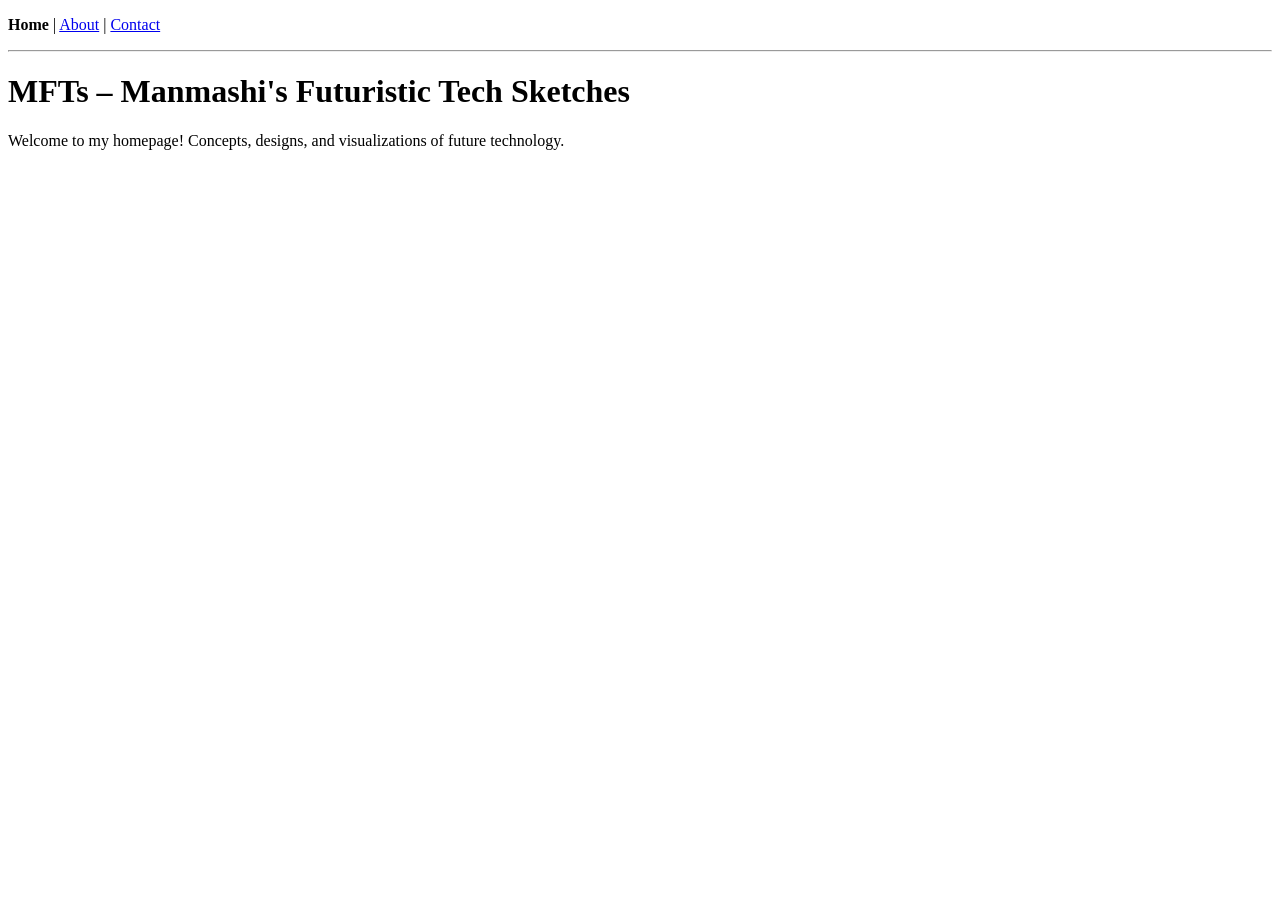
<file: Index.html>
<!DOCTYPE html>
<html>
<head>
    <title>MFTsdesign - Home</title>
</head>
<body>
    <p>
        <b>Home</b> | 
        <a href="about.html">About</a> | 
        <a href="contact.html">Contact</a>
    </p>
    <hr>
    <h1>MFTs – Manmashi's Futuristic Tech Sketches</h1>
    <p>Welcome to my homepage! Concepts, designs, and visualizations of future technology.</p>
</body>
</html>
</file>
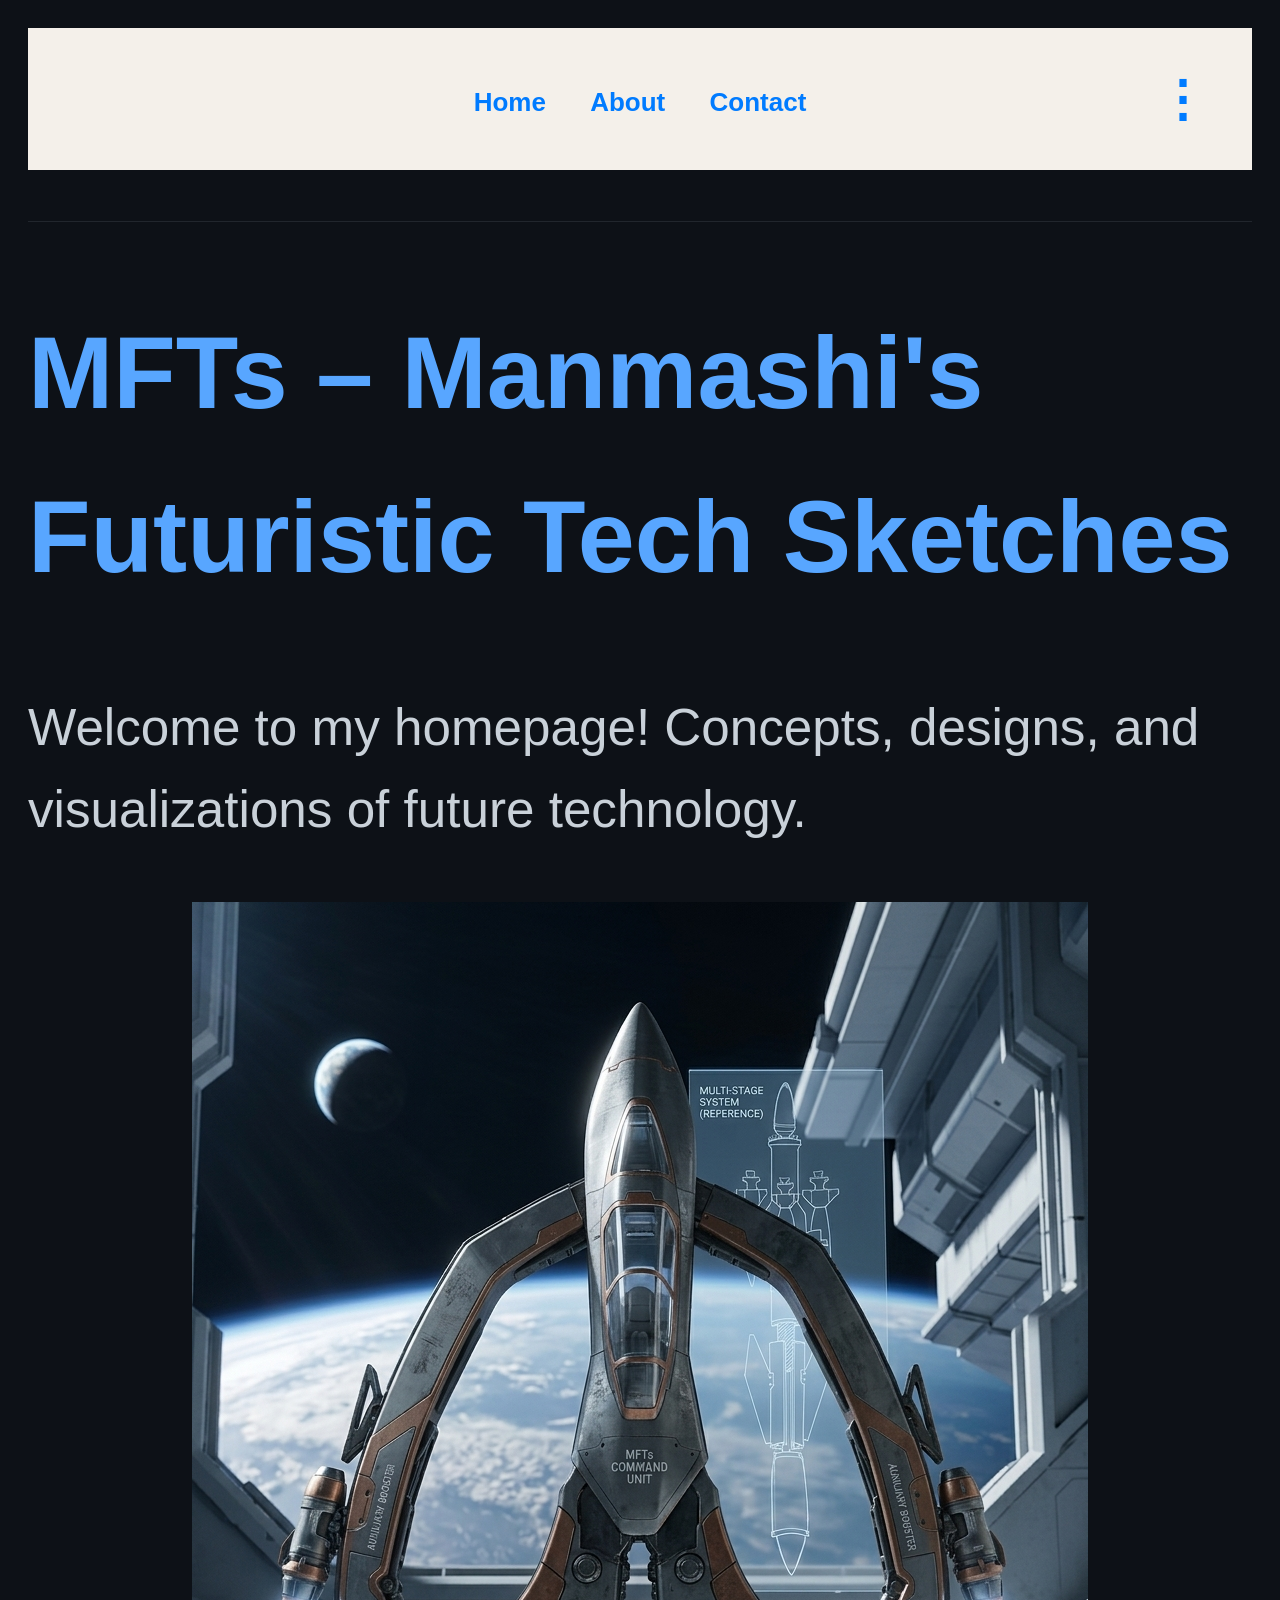
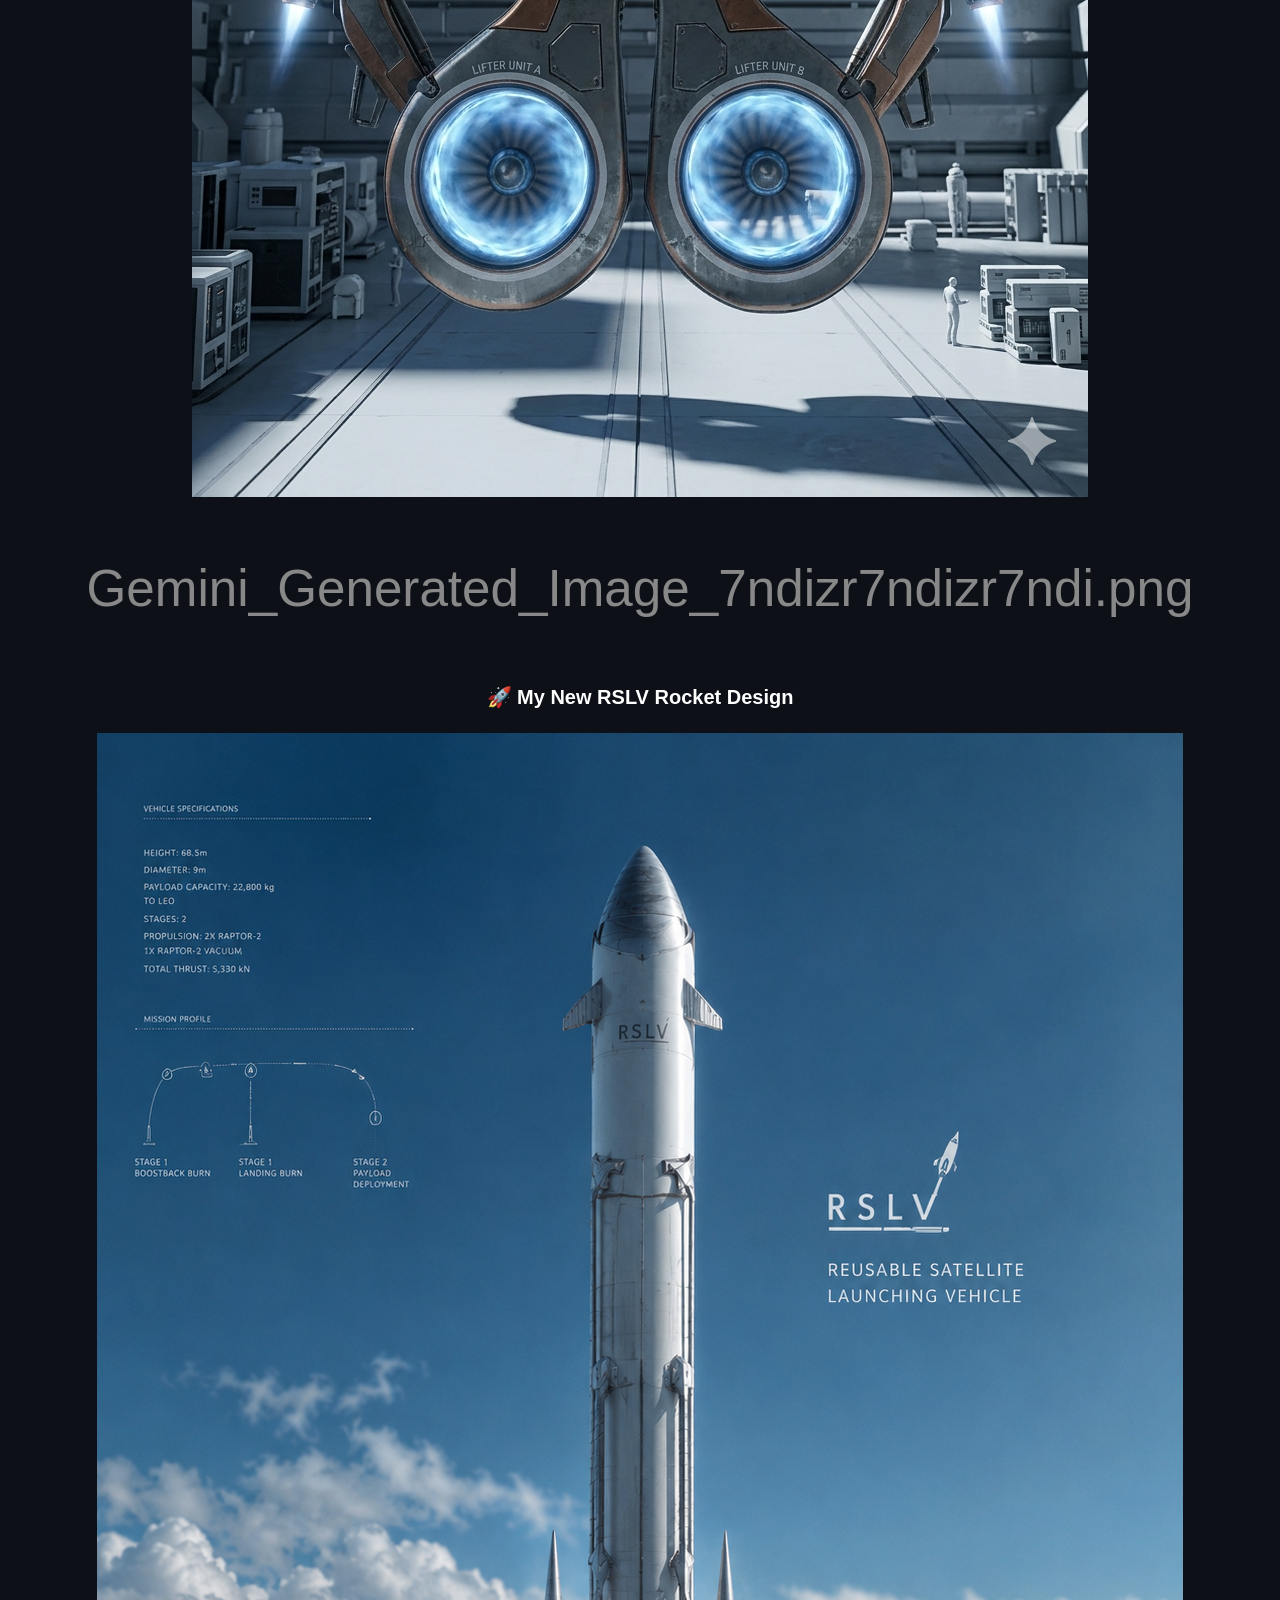
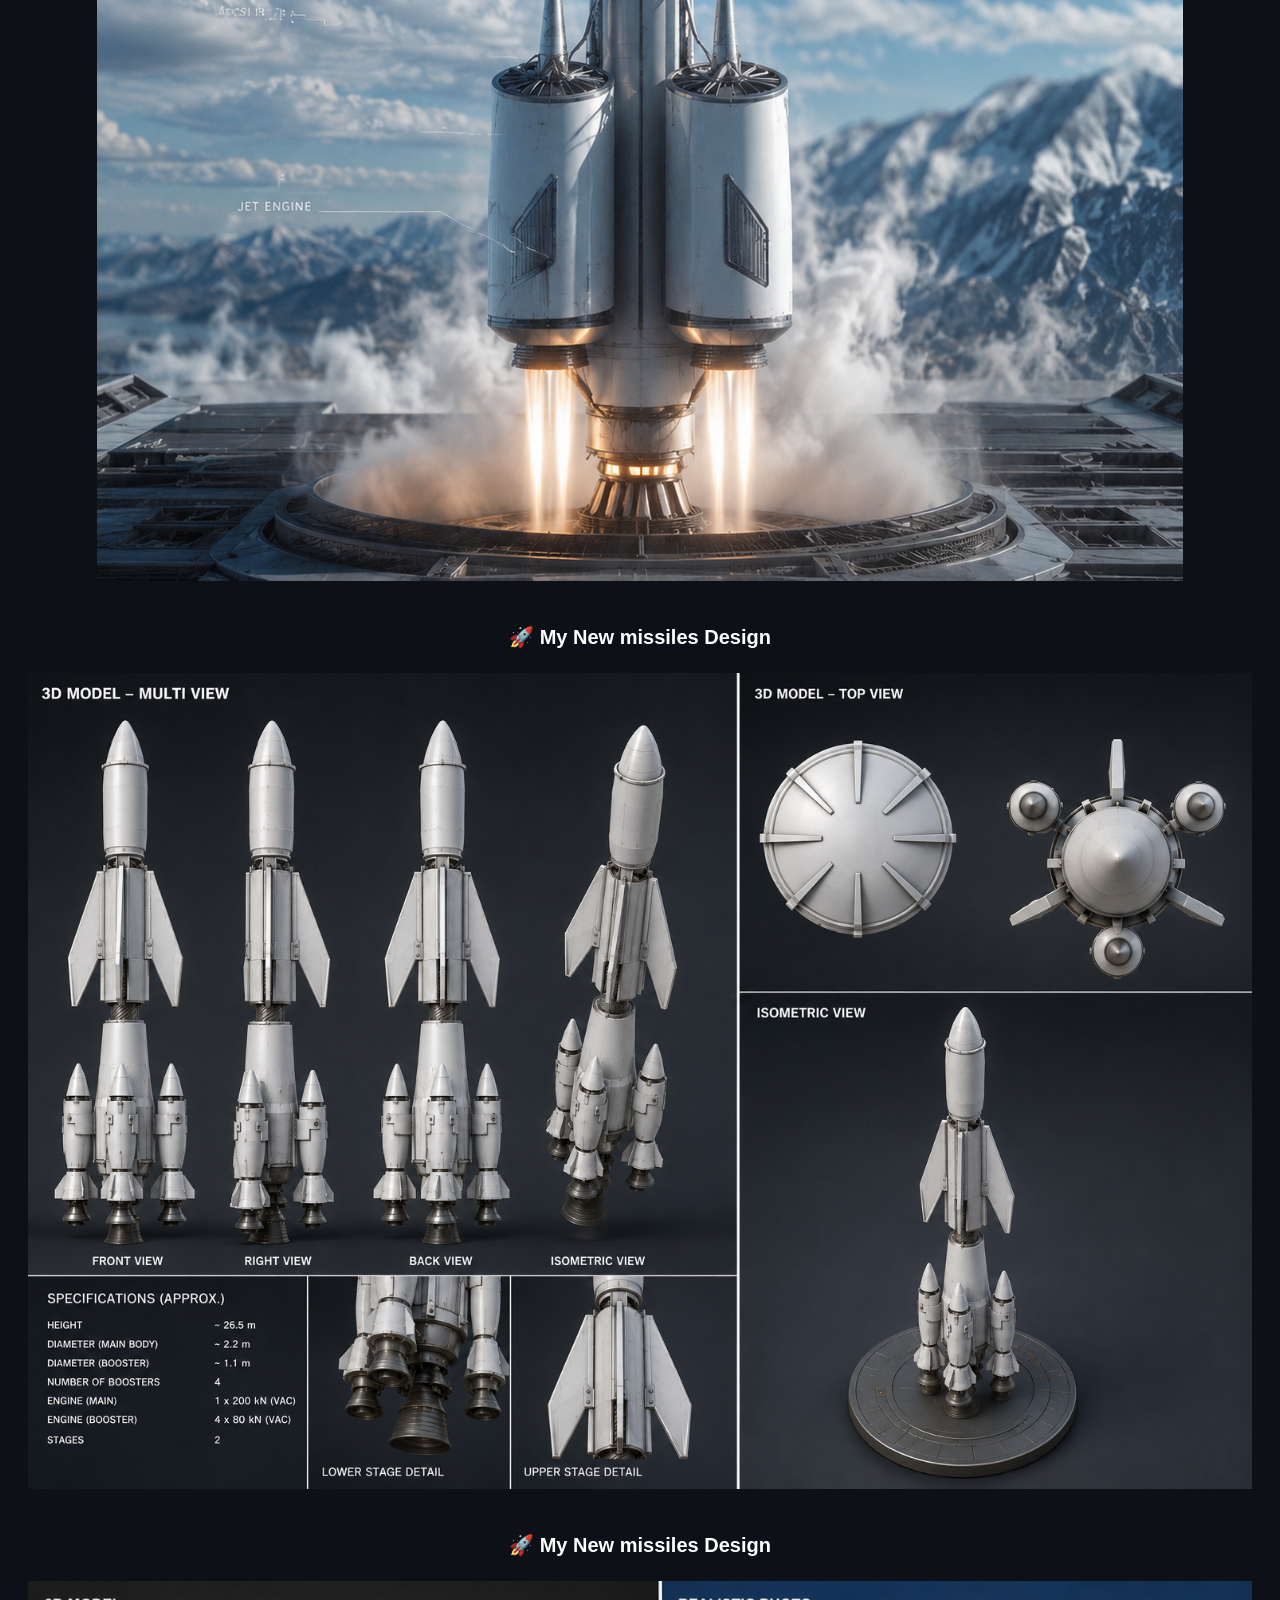
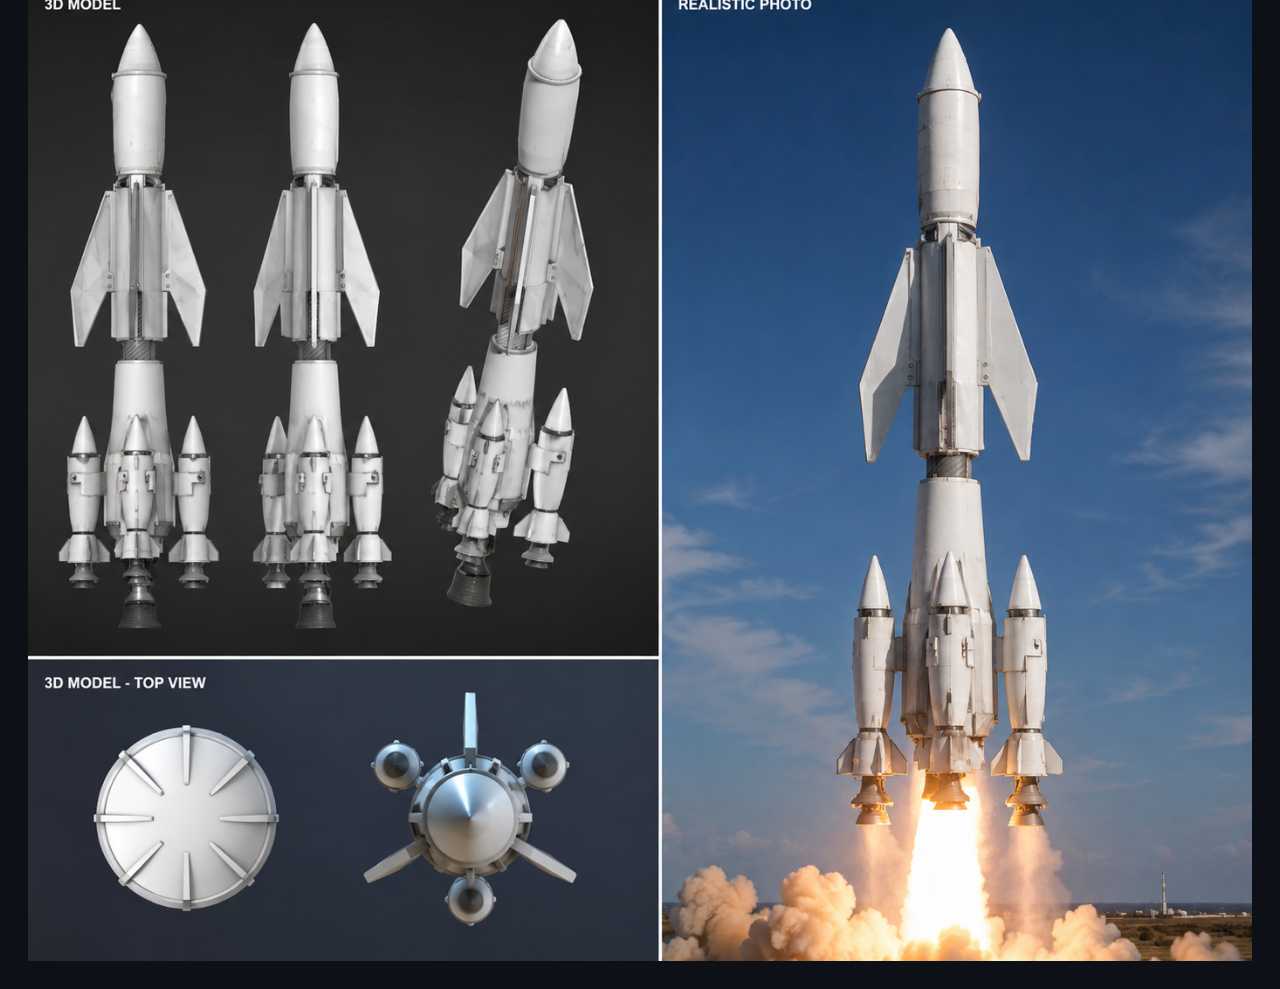
<file: index.html>
<!DOCTYPE html>
<html>
<head>
    <link href="https://fonts.googleapis.com/css2?family=Cinzel+Decorative:wght@700&display=swap" rel="stylesheet">
    <title>MFTsdesign - Home</title>
    <link rel="stylesheet" href="style.css">
</head>
<body>
     <!-- FORCE MOBILE BROWSER DISPLAY SCHEMA -->
<meta name="viewport" content="width=device-width, initial-scale=1.0, maximum-scale=5.0">

<div style="background-color: #f4f0ea; padding: 30px 0; text-align: center; margin-bottom: 20px; position: relative; width: 100%; display: block;">
    <style>
        /* MAIN NAV LINKS (HOME, ABOUT, CONTACT) */
        .my-nav-link { 
            font-size: 26px !important; 
            margin: 0 15px !important; 
            text-decoration: none !important; 
            font-weight: bold !important; 
            font-family: sans-serif !important; 
            color: #007bff !important; 
            display: inline-block !important; 
            vertical-align: middle !important;
        }
        
        /* CORNER DROPDOWN POSITIONING */
        .dropdown { 
            position: absolute !important; 
            right: 20px !important; 
            top: 50% !important;
            transform: translateY(-50%) !important;
            display: inline-block !important;
            z-index: 999999 !important;
        }
        
        /* GIANT THREE DOTS BUTTON */
        .dropbtn { 
            font-size: 50px !important; 
            font-weight: 900 !important;
            background: none !important; 
            border: none !important; 
            color: #007bff !important; 
            cursor: pointer !important; 
            padding: 15px 25px !important; 
            line-height: 1 !important;
            display: block !important;
        }
        
        /* GIANT MOBILE POPUP WINDOW */
        .dropdown-content { 
            display: none; 
            position: absolute !important; 
            right: 0 !important; 
            background-color: #ffffff !important; 
            width: 80vw !important; 
            max-width: 340px !important;
            box-shadow: 0px 15px 35px rgba(0,0,0,0.5) !important; 
            border-radius: 16px !important; 
            text-align: left !important; 
            margin-top: 15px !important; 
            padding: 12px 0 !important;
            border: 2px solid #dddddd !important;
        }
        
        /* HUGE TAPPABLE LINKS INSIDE POPUP */
        .dropdown-content a { 
            color: #222222 !important; 
            padding: 26px 28px !important; 
            text-decoration: none !important; 
            display: block !important; 
            font-family: sans-serif !important; 
            font-weight: bold !important; 
            font-size: 30px !important; 
            border-bottom: 2px solid #eeeeee !important;
        }
        .dropdown-content a:last-child { border-bottom: none !important; }
        .dropdown-content a:active { background-color: #f4f0ea !important; color: #007bff !important; }
        
        /* ACTION TO OPEN DROPDOWN */
        .dropdown:hover .dropdown-content, .dropdown:focus-within .dropdown-content { 
            display: block !important; 
        }
    </style>
    
    <a href="index.html" class="my-nav-link">Home</a>
    <a href="about.html" class="my-nav-link">About</a>
    <a href="contact.html" class="my-nav-link">Contact</a>

    <div class="dropdown">
        <button class="dropbtn">&#8942;</button>
        <div class="dropdown-content">
            <a href="aerospace.html">🚀 Aerospace</a>
            <a href="robotics.html">🤖 Robotics</a>
            <a href="vehicles.html">🏎️ Vehicles</a>
            <a href="aquatech.html">🌊 Aquatech</a>
        </div>
    </div>
</div>
    </p>
    <hr>
    <h1>MFTs – Manmashi's Futuristic Tech Sketches</h1>
    <p>Welcome to my homepage! Concepts, designs, and visualizations of future technology.</p>
    <img src="Gemini_Generated_Image_7ndizr7ndizr7ndi.png" alt="MFTs Hybrid Orbital Lifter Render" style="max-width: 100%; height: auto; display: block; margin: 0 auto;">
    <p style="text-align: center; color: #888;">Gemini_Generated_Image_7ndizr7ndizr7ndi.png</p>
    <p style="text-align: center; color: white; font-family: sans-serif; font-weight: bold; font-size: 20px; margin-top: 40px;">🚀 My New RSLV Rocket Design</p>
    <img src="rslv rocket.png" alt="RSLV Rocket" style="max-width: 100%; height: auto; display: block; margin: 0 auto;">
    <p style="text-align: center; color: white; font-family: sans-serif; font-weight: bold; font-size: 20px; margin-top: 40px;">🚀 My New missiles Design</p>
    <img src="Missile 1(2).png" alt="Missile 1(2)" style="max-width: 100%; height: auto; display: block; margin: 0 auto;">
    <p style="text-align: center; color: white; font-family: sans-serif; font-weight: bold; font-size: 20px; margin-top: 40px;">🚀 My New missiles Design</p>
    <img src="Missile 2.png" alt="Missile 2" style="max-width: 100%; height: auto; display: block; margin: 0 auto;">

</body>
</html>
</file>
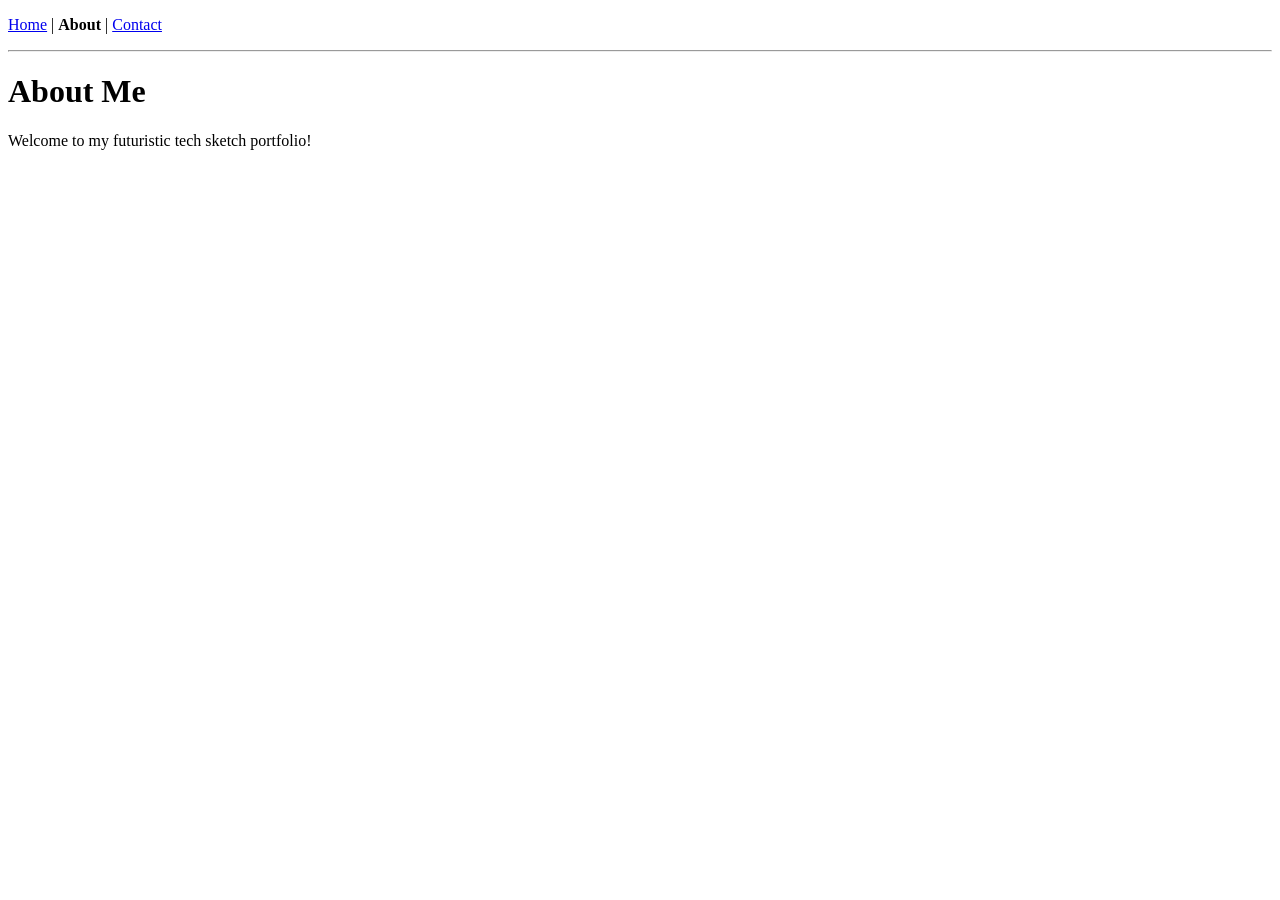
<file: About.html>
<!DOCTYPE html>
<html>
<head>
    <title>MFTsdesign - About</title>
</head>
<body>
    <p>
        <a href="index.html">Home</a> | 
        <b>About</b> | 
        <a href="contact.html">Contact</a>
    </p>
    <hr>
    <h1>About Me</h1>
    <p>Welcome to my futuristic tech sketch portfolio!</p>
</body>
</html>
</file>
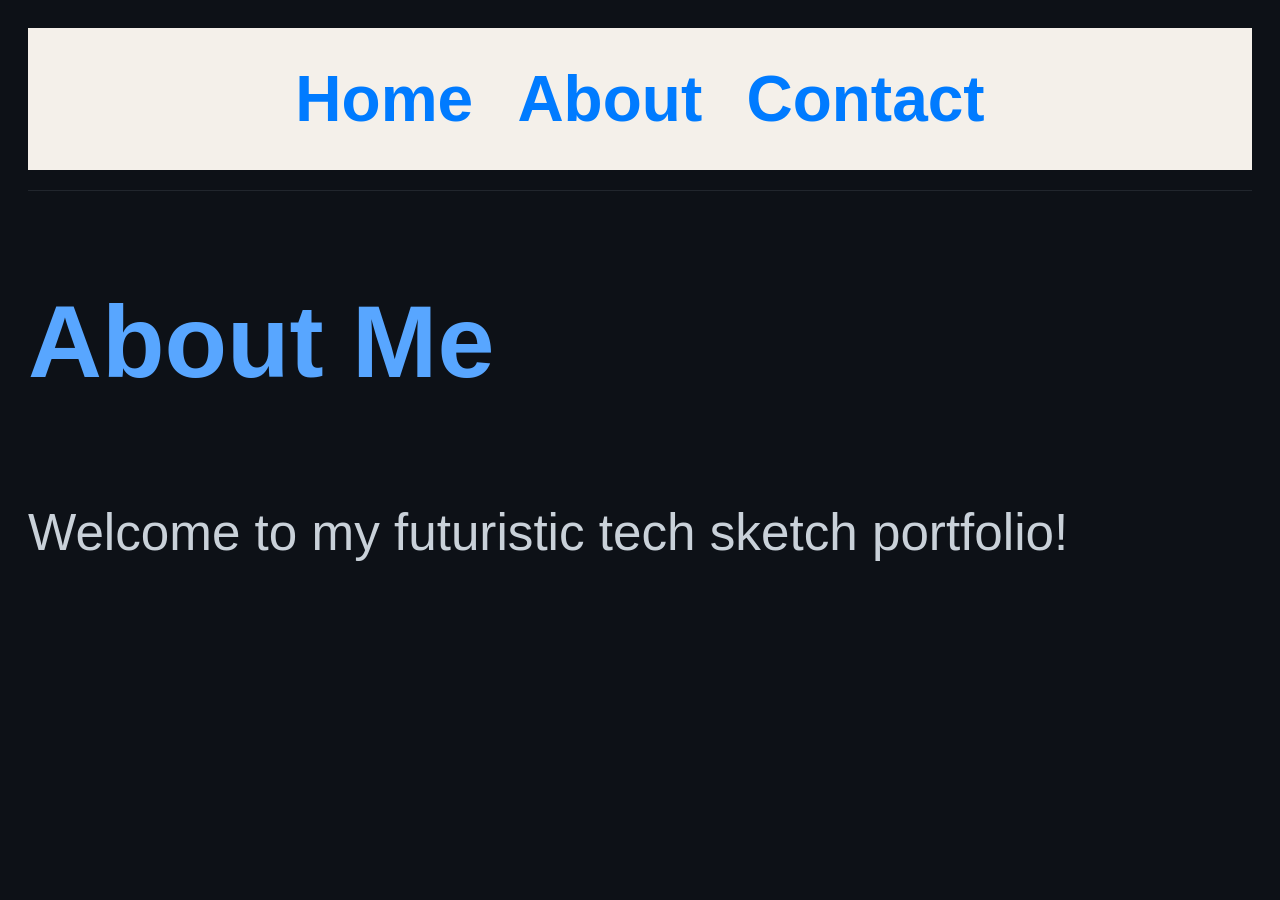
<file: about.html>
<!DOCTYPE html>
<html>
<head>
    <title>MFTsdesign - About</title>
    <link rel="stylesheet" href="style.css">
</head>
<body>
    <div style="background-color: #f4f0ea; padding: 20px 0; text-align: center; margin-bottom: 20px;">
    <style>
        .my-nav-link {
            font-size: max(20px, 5vw);
            margin: 0 15px;
            text-decoration: none;
            font-weight: bold;
            font-family: sans-serif;
            color: #007bff;
            display: inline-block;
        }
        .my-nav-link:active {
            color: #000000 !important;
        }
    </style>
    <a href="index.html" class="my-nav-link">Home</a>
    <a href="about.html" class="my-nav-link">About</a>
    <a href="contact.html" class="my-nav-link">Contact</a>
</div>
    <hr>
    <h1>About Me</h1>
    <p>Welcome to my futuristic tech sketch portfolio!</p>
</body>
</html>
</file>
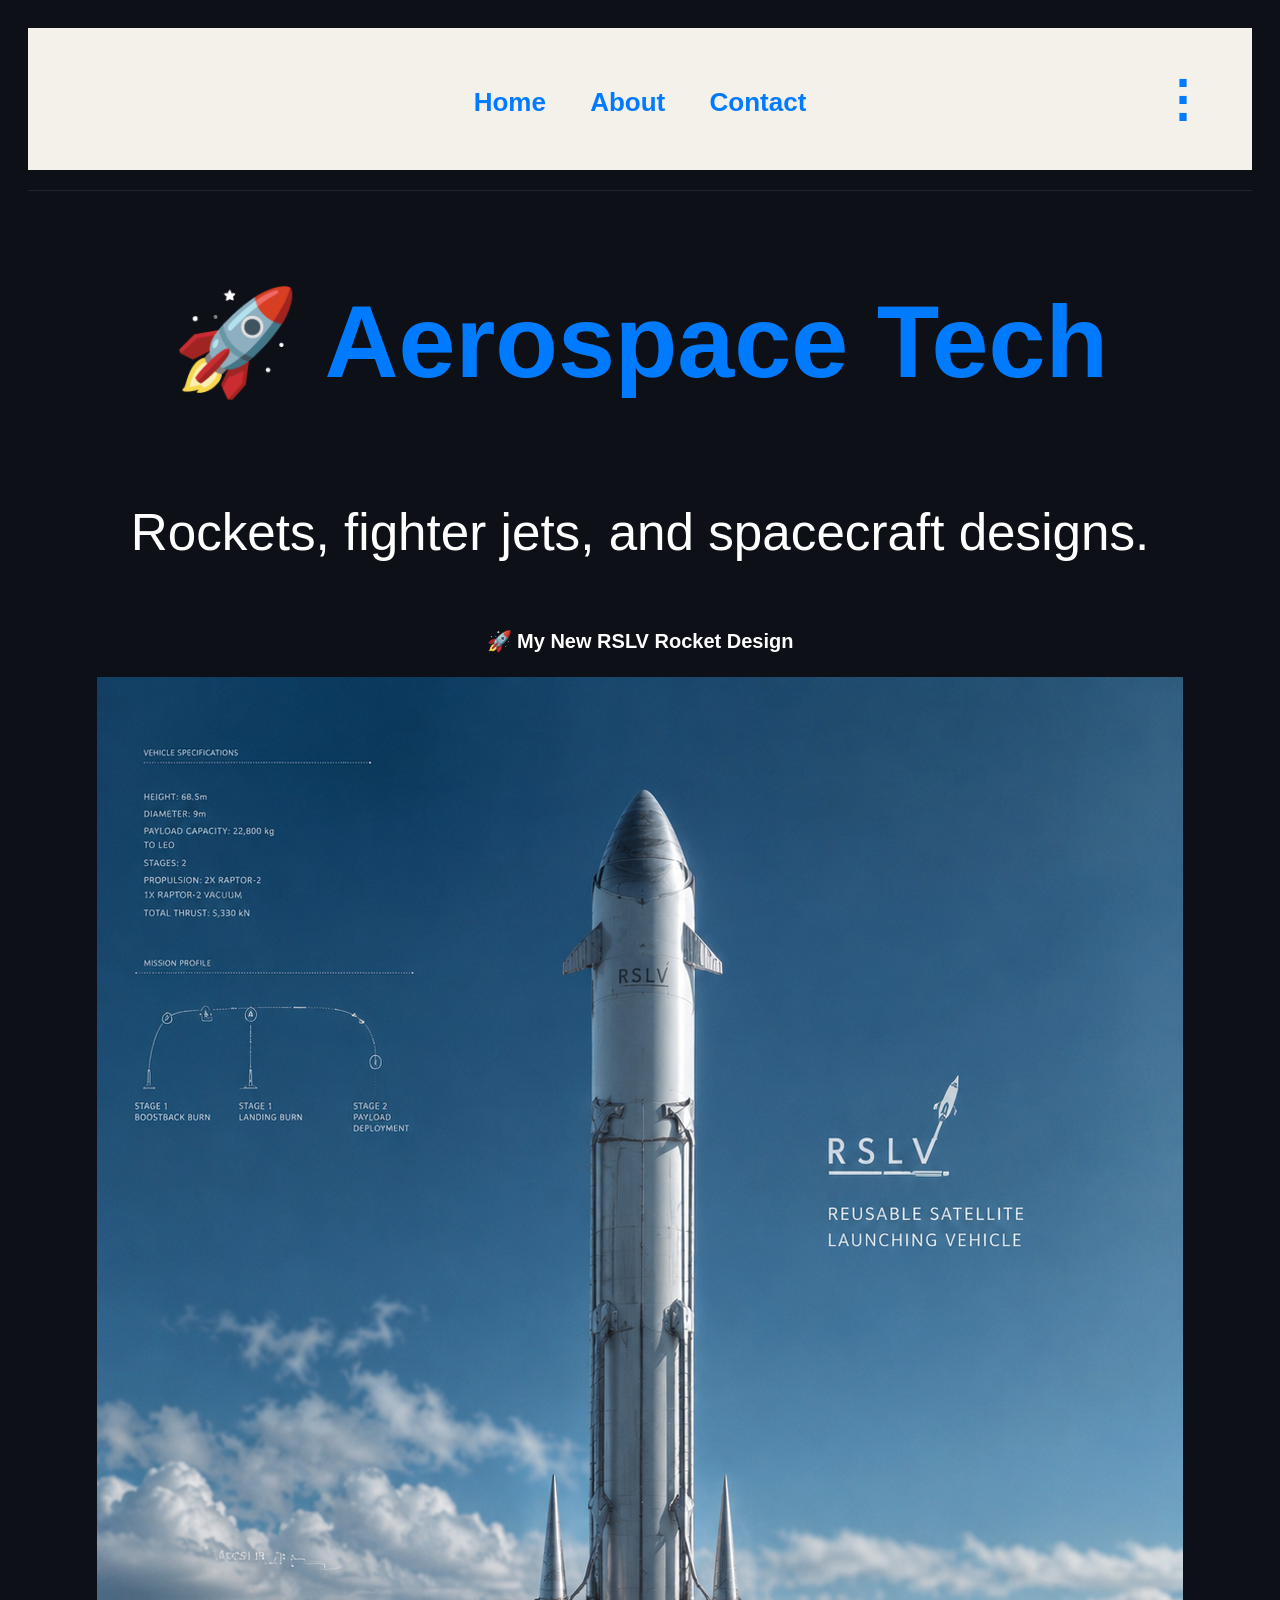
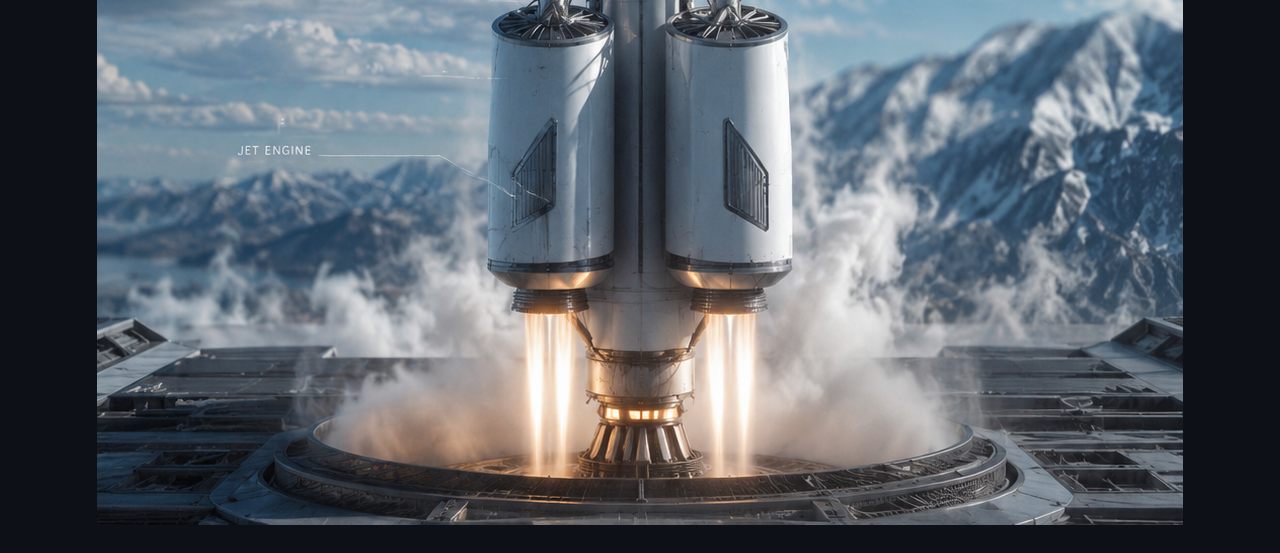
<file: aerospace.html>
<!DOCTYPE html>
<html>
<head>
    <title>Aerospace Sketches</title>
    <link rel="stylesheet" href="style.css">
</head>
<body>

    <!-- FORCE MOBILE BROWSER DISPLAY SCHEMA -->
<meta name="viewport" content="width=device-width, initial-scale=1.0, maximum-scale=5.0">

<div style="background-color: #f4f0ea; padding: 30px 0; text-align: center; margin-bottom: 20px; position: relative; width: 100%; display: block;">
    <style>
        /* MAIN NAV LINKS (HOME, ABOUT, CONTACT) */
        .my-nav-link { 
            font-size: 26px !important; 
            margin: 0 15px !important; 
            text-decoration: none !important; 
            font-weight: bold !important; 
            font-family: sans-serif !important; 
            color: #007bff !important; 
            display: inline-block !important; 
            vertical-align: middle !important;
        }
        
        /* CORNER DROPDOWN POSITIONING */
        .dropdown { 
            position: absolute !important; 
            right: 20px !important; 
            top: 50% !important;
            transform: translateY(-50%) !important;
            display: inline-block !important;
            z-index: 999999 !important;
        }
        
        /* GIANT THREE DOTS BUTTON */
        .dropbtn { 
            font-size: 50px !important; 
            font-weight: 900 !important;
            background: none !important; 
            border: none !important; 
            color: #007bff !important; 
            cursor: pointer !important; 
            padding: 15px 25px !important; 
            line-height: 1 !important;
            display: block !important;
        }
        
        /* GIANT MOBILE POPUP WINDOW */
        .dropdown-content { 
            display: none; 
            position: absolute !important; 
            right: 0 !important; 
            background-color: #ffffff !important; 
            width: 80vw !important; 
            max-width: 340px !important;
            box-shadow: 0px 15px 35px rgba(0,0,0,0.5) !important; 
            border-radius: 16px !important; 
            text-align: left !important; 
            margin-top: 15px !important; 
            padding: 12px 0 !important;
            border: 2px solid #dddddd !important;
        }
        
        /* HUGE TAPPABLE LINKS INSIDE POPUP */
        .dropdown-content a { 
            color: #222222 !important; 
            padding: 26px 28px !important; 
            text-decoration: none !important; 
            display: block !important; 
            font-family: sans-serif !important; 
            font-weight: bold !important; 
            font-size: 30px !important; 
            border-bottom: 2px solid #eeeeee !important;
        }
        .dropdown-content a:last-child { border-bottom: none !important; }
        .dropdown-content a:active { background-color: #f4f0ea !important; color: #007bff !important; }
        
        /* ACTION TO OPEN DROPDOWN */
        .dropdown:hover .dropdown-content, .dropdown:focus-within .dropdown-content { 
            display: block !important; 
        }
    </style>
    
    <a href="index.html" class="my-nav-link">Home</a>
    <a href="about.html" class="my-nav-link">About</a>
    <a href="contact.html" class="my-nav-link">Contact</a>

    <div class="dropdown">
        <button class="dropbtn">&#8942;</button>
        <div class="dropdown-content">
            <a href="aerospace.html">🚀 Aerospace</a>
            <a href="robotics.html">🤖 Robotics</a>
            <a href="vehicles.html">🏎️ Vehicles</a>
            <a href="aquatech.html">🌊 Aquatech</a>
        </div>
    </div>
</div>
    
    <hr>
    <h1 style="color: #007bff; font-family: sans-serif; text-align: center;">🚀 Aerospace Tech</h1>
    <p style="color: white; font-family: sans-serif; text-align: center;">Rockets, fighter jets, and spacecraft designs.</p>
    <p style="text-align: center; color: white; font-family: sans-serif; font-weight: bold; font-size: 20px; margin-top: 40px;">🚀 My New RSLV Rocket Design</p>
    <img src="rslv rocket.png" alt="RSLV Rocket" style="max-width: 100%; height: auto; display: block; margin: 0 auto;">
</body>
</html>
</file>
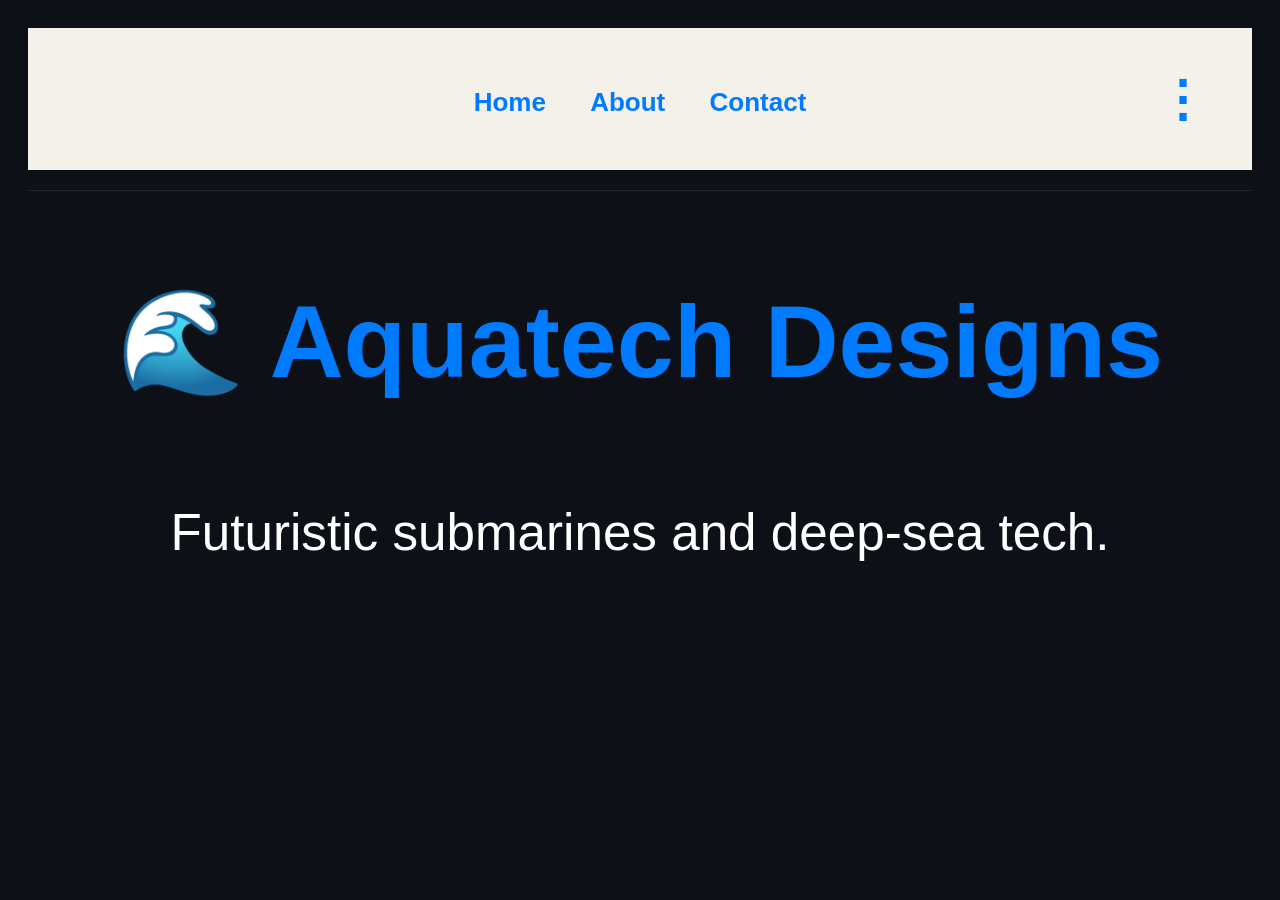
<file: aquatech.html>
<!DOCTYPE html>
<html>
<head>
    <title>Aquatech Sketches</title>
    <link rel="stylesheet" href="style.css">
</head>
<body>

    <!-- FORCE MOBILE BROWSER DISPLAY SCHEMA -->
<meta name="viewport" content="width=device-width, initial-scale=1.0, maximum-scale=5.0">

<div style="background-color: #f4f0ea; padding: 30px 0; text-align: center; margin-bottom: 20px; position: relative; width: 100%; display: block;">
    <style>
        /* MAIN NAV LINKS (HOME, ABOUT, CONTACT) */
        .my-nav-link { 
            font-size: 26px !important; 
            margin: 0 15px !important; 
            text-decoration: none !important; 
            font-weight: bold !important; 
            font-family: sans-serif !important; 
            color: #007bff !important; 
            display: inline-block !important; 
            vertical-align: middle !important;
        }
        
        /* CORNER DROPDOWN POSITIONING */
        .dropdown { 
            position: absolute !important; 
            right: 20px !important; 
            top: 50% !important;
            transform: translateY(-50%) !important;
            display: inline-block !important;
            z-index: 999999 !important;
        }
        
        /* GIANT THREE DOTS BUTTON */
        .dropbtn { 
            font-size: 50px !important; 
            font-weight: 900 !important;
            background: none !important; 
            border: none !important; 
            color: #007bff !important; 
            cursor: pointer !important; 
            padding: 15px 25px !important; 
            line-height: 1 !important;
            display: block !important;
        }
        
        /* GIANT MOBILE POPUP WINDOW */
        .dropdown-content { 
            display: none; 
            position: absolute !important; 
            right: 0 !important; 
            background-color: #ffffff !important; 
            width: 80vw !important; 
            max-width: 340px !important;
            box-shadow: 0px 15px 35px rgba(0,0,0,0.5) !important; 
            border-radius: 16px !important; 
            text-align: left !important; 
            margin-top: 15px !important; 
            padding: 12px 0 !important;
            border: 2px solid #dddddd !important;
        }
        
        /* HUGE TAPPABLE LINKS INSIDE POPUP */
        .dropdown-content a { 
            color: #222222 !important; 
            padding: 26px 28px !important; 
            text-decoration: none !important; 
            display: block !important; 
            font-family: sans-serif !important; 
            font-weight: bold !important; 
            font-size: 30px !important; 
            border-bottom: 2px solid #eeeeee !important;
        }
        .dropdown-content a:last-child { border-bottom: none !important; }
        .dropdown-content a:active { background-color: #f4f0ea !important; color: #007bff !important; }
        
        /* ACTION TO OPEN DROPDOWN */
        .dropdown:hover .dropdown-content, .dropdown:focus-within .dropdown-content { 
            display: block !important; 
        }
    </style>
    
    <a href="index.html" class="my-nav-link">Home</a>
    <a href="about.html" class="my-nav-link">About</a>
    <a href="contact.html" class="my-nav-link">Contact</a>

    <div class="dropdown">
        <button class="dropbtn">&#8942;</button>
        <div class="dropdown-content">
            <a href="aerospace.html">🚀 Aerospace</a>
            <a href="robotics.html">🤖 Robotics</a>
            <a href="vehicles.html">🏎️ Vehicles</a>
            <a href="aquatech.html">🌊 Aquatech</a>
        </div>
    </div>
</div>

    <hr>
    <h1 style="color: #007bff; font-family: sans-serif; text-align: center;">🌊 Aquatech Designs</h1>
    <p style="color: white; font-family: sans-serif; text-align: center;">Futuristic submarines and deep-sea tech.</p>

    <!-- PASTE YOUR SUBMARINE IMAGES HERE -->

</body>
</html>
</file>
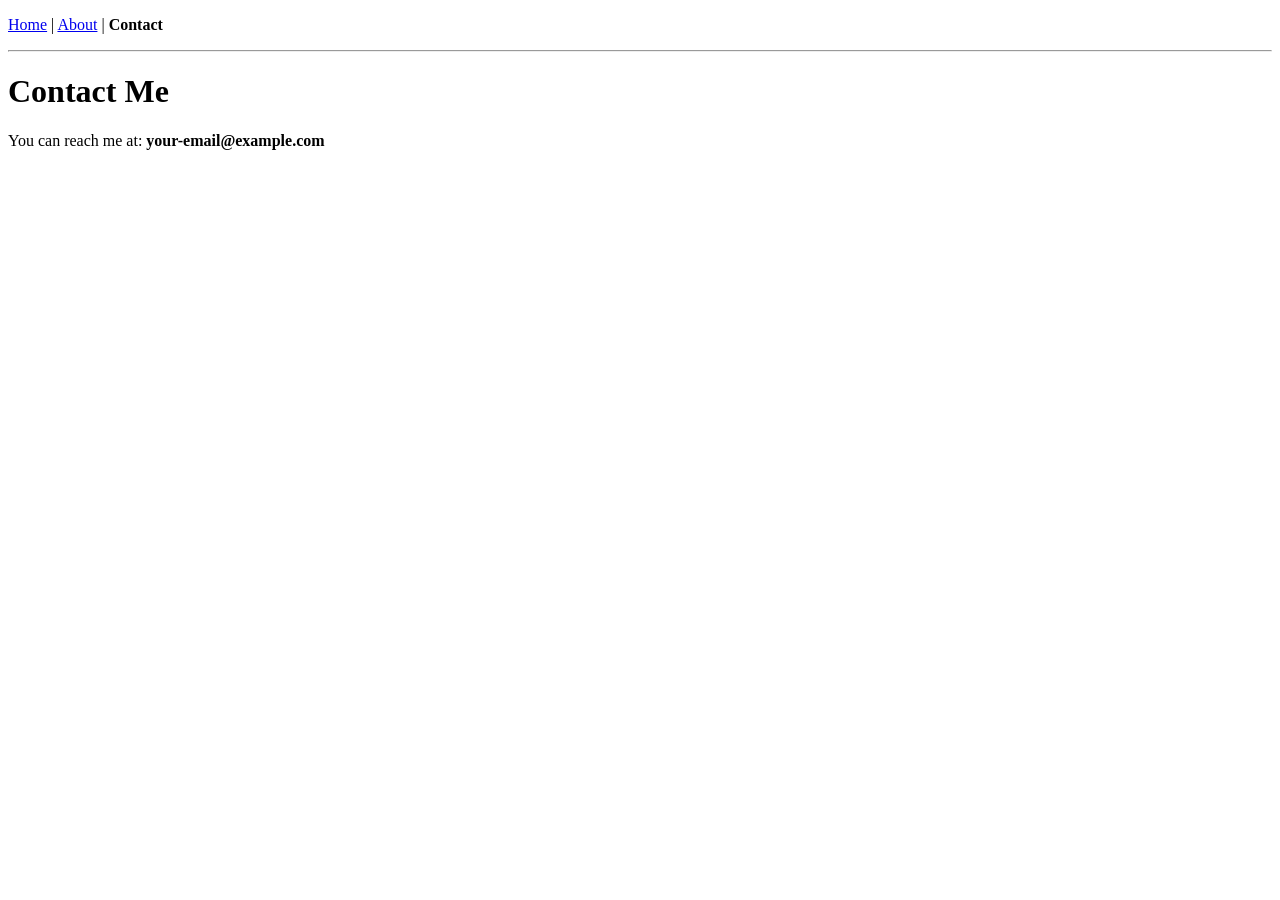
<file: Contact.html>
<!DOCTYPE html>
<html>
<head>
    <title>MFTsdesign - Contact</title>
</head>
<body>
    <p>
        <a href="index.html">Home</a> | 
        <a href="about.html">About</a> | 
        <b>Contact</b>
    </p>
    <hr>
    <h1>Contact Me</h1>
    <p>You can reach me at: <b>your-email@example.com</b></p>
</body>
</html>
</file>
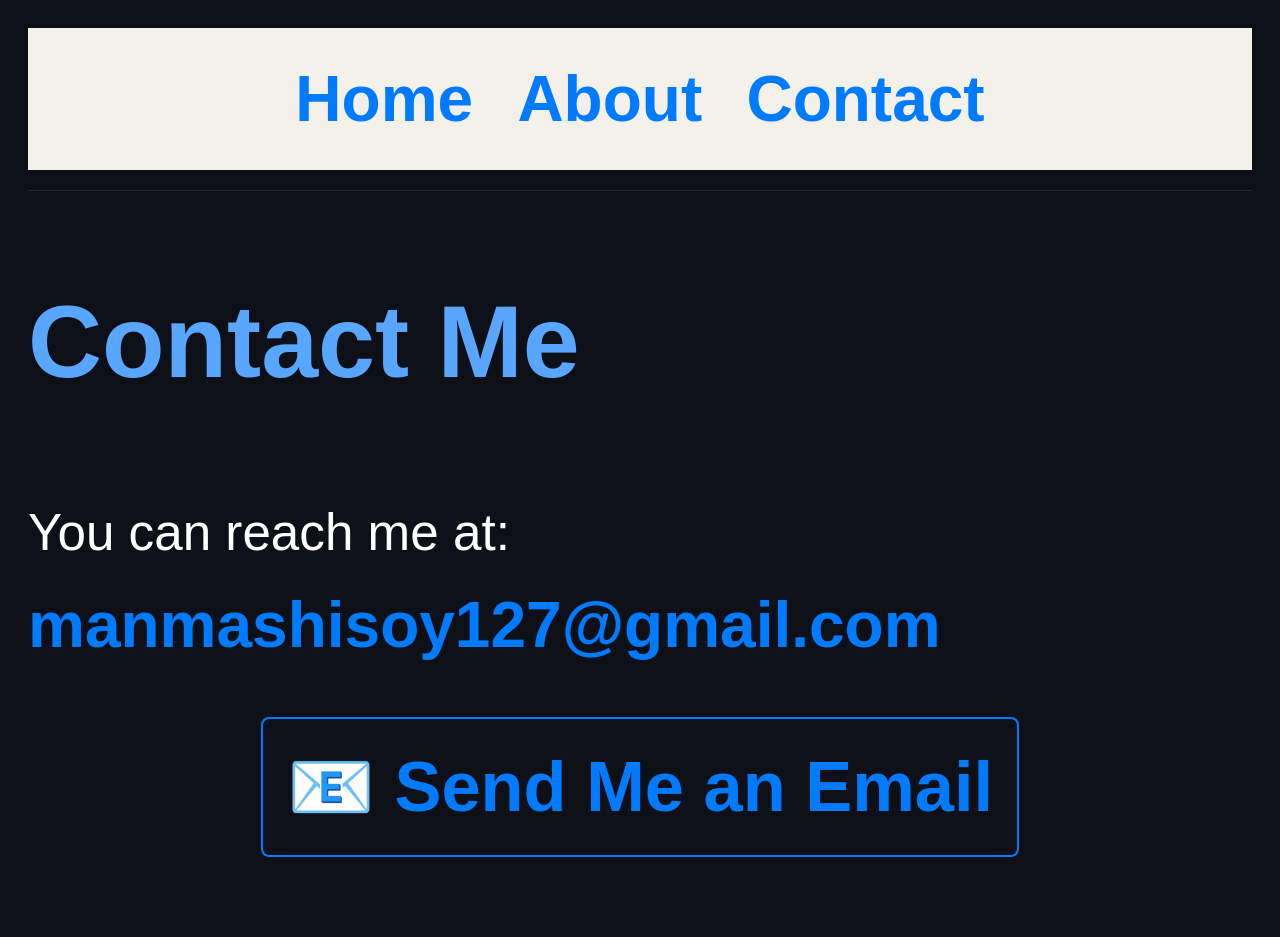
<file: contact.html>
<!DOCTYPE html>
<html>
<head>
    <title>MFTsdesign - Contact</title>
    <link rel="stylesheet" href="style.css">
</head>
<body>
    <div style="background-color: #f4f0ea; padding: 20px 0; text-align: center; margin-bottom: 20px;">
    <style>
        .my-nav-link {
            font-size: max(20px, 5vw);
            margin: 0 15px;
            text-decoration: none;
            font-weight: bold;
            font-family: sans-serif;
            color: #007bff;
            display: inline-block;
        }
        .my-nav-link:active {
            color: #000000 !important;
        }
    </style>
    <a href="index.html" class="my-nav-link">Home</a>
    <a href="about.html" class="my-nav-link">About</a>
    <a href="contact.html" class="my-nav-link">Contact</a>
    </div>
    <hr>
    <h1>Contact Me</h1>
    <p style="color: #ffffff; font-family: sans-serif; font-size: max(18px, 4vw); line-height: 1.6; margin-bottom: 30px;">
    You can reach me at:<br>
    <span style="font-weight: bold; color: #007bff; font-size: max(22px, 5vw);">manmashisoy127@gmail.com</span>
</p>
    <p style="text-align: center; margin-top: 40px;">
    <a href="mailto:manmashisoy127@gmail.com" style="color: #007bff; font-family: sans-serif; font-size: max(22px, 5.5vw); font-weight: bold; text-decoration: none; border: 2px solid #007bff; padding: 12px 24px; display: inline-block; border-radius: 8px;">
        📧 Send Me an Email
    </a>
</p>
</body>
</html>
</file>
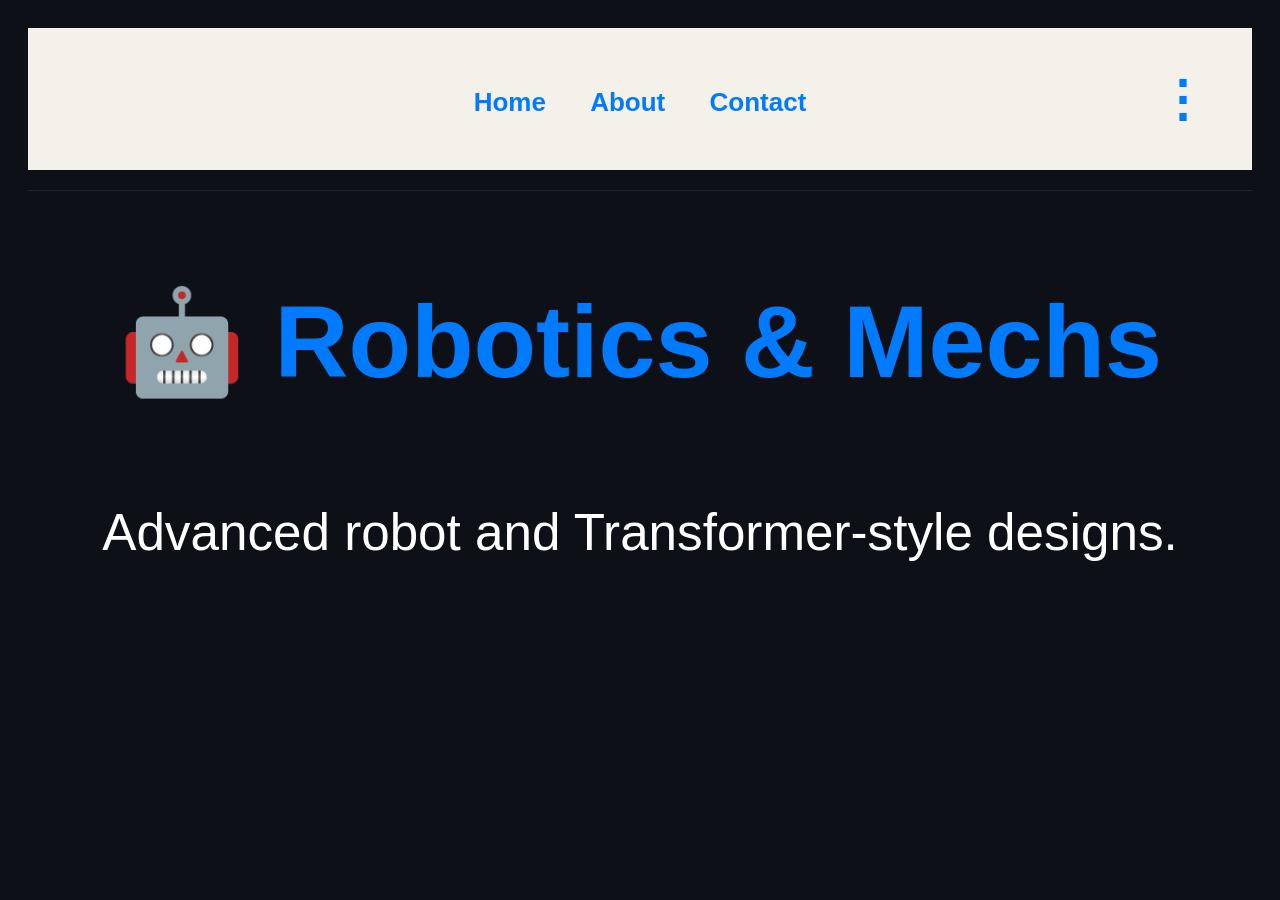
<file: robotics.html>
<!DOCTYPE html>
<html>
<head>
    <title>Robotics Sketches</title>
    <link rel="stylesheet" href="style.css">
</head>
<body>

  <!-- FORCE MOBILE BROWSER DISPLAY SCHEMA -->
<meta name="viewport" content="width=device-width, initial-scale=1.0, maximum-scale=5.0">

<div style="background-color: #f4f0ea; padding: 30px 0; text-align: center; margin-bottom: 20px; position: relative; width: 100%; display: block;">
    <style>
        /* MAIN NAV LINKS (HOME, ABOUT, CONTACT) */
        .my-nav-link { 
            font-size: 26px !important; 
            margin: 0 15px !important; 
            text-decoration: none !important; 
            font-weight: bold !important; 
            font-family: sans-serif !important; 
            color: #007bff !important; 
            display: inline-block !important; 
            vertical-align: middle !important;
        }
        
        /* CORNER DROPDOWN POSITIONING */
        .dropdown { 
            position: absolute !important; 
            right: 20px !important; 
            top: 50% !important;
            transform: translateY(-50%) !important;
            display: inline-block !important;
            z-index: 999999 !important;
        }
        
        /* GIANT THREE DOTS BUTTON */
        .dropbtn { 
            font-size: 50px !important; 
            font-weight: 900 !important;
            background: none !important; 
            border: none !important; 
            color: #007bff !important; 
            cursor: pointer !important; 
            padding: 15px 25px !important; 
            line-height: 1 !important;
            display: block !important;
        }
        
        /* GIANT MOBILE POPUP WINDOW */
        .dropdown-content { 
            display: none; 
            position: absolute !important; 
            right: 0 !important; 
            background-color: #ffffff !important; 
            width: 80vw !important; 
            max-width: 340px !important;
            box-shadow: 0px 15px 35px rgba(0,0,0,0.5) !important; 
            border-radius: 16px !important; 
            text-align: left !important; 
            margin-top: 15px !important; 
            padding: 12px 0 !important;
            border: 2px solid #dddddd !important;
        }
        
        /* HUGE TAPPABLE LINKS INSIDE POPUP */
        .dropdown-content a { 
            color: #222222 !important; 
            padding: 26px 28px !important; 
            text-decoration: none !important; 
            display: block !important; 
            font-family: sans-serif !important; 
            font-weight: bold !important; 
            font-size: 30px !important; 
            border-bottom: 2px solid #eeeeee !important;
        }
        .dropdown-content a:last-child { border-bottom: none !important; }
        .dropdown-content a:active { background-color: #f4f0ea !important; color: #007bff !important; }
        
        /* ACTION TO OPEN DROPDOWN */
        .dropdown:hover .dropdown-content, .dropdown:focus-within .dropdown-content { 
            display: block !important; 
        }
    </style>
    
    <a href="index.html" class="my-nav-link">Home</a>
    <a href="about.html" class="my-nav-link">About</a>
    <a href="contact.html" class="my-nav-link">Contact</a>

    <div class="dropdown">
        <button class="dropbtn">&#8942;</button>
        <div class="dropdown-content">
            <a href="aerospace.html">🚀 Aerospace</a>
            <a href="robotics.html">🤖 Robotics</a>
            <a href="vehicles.html">🏎️ Vehicles</a>
            <a href="aquatech.html">🌊 Aquatech</a>
        </div>
    </div>
</div>
    <hr>
    <h1 style="color: #007bff; font-family: sans-serif; text-align: center;">🤖 Robotics & Mechs</h1>
    <p style="color: white; font-family: sans-serif; text-align: center;">Advanced robot and Transformer-style designs.</p>

    <!-- PASTE YOUR ROBOT IMAGES HERE -->

</body>
</html>
</file>
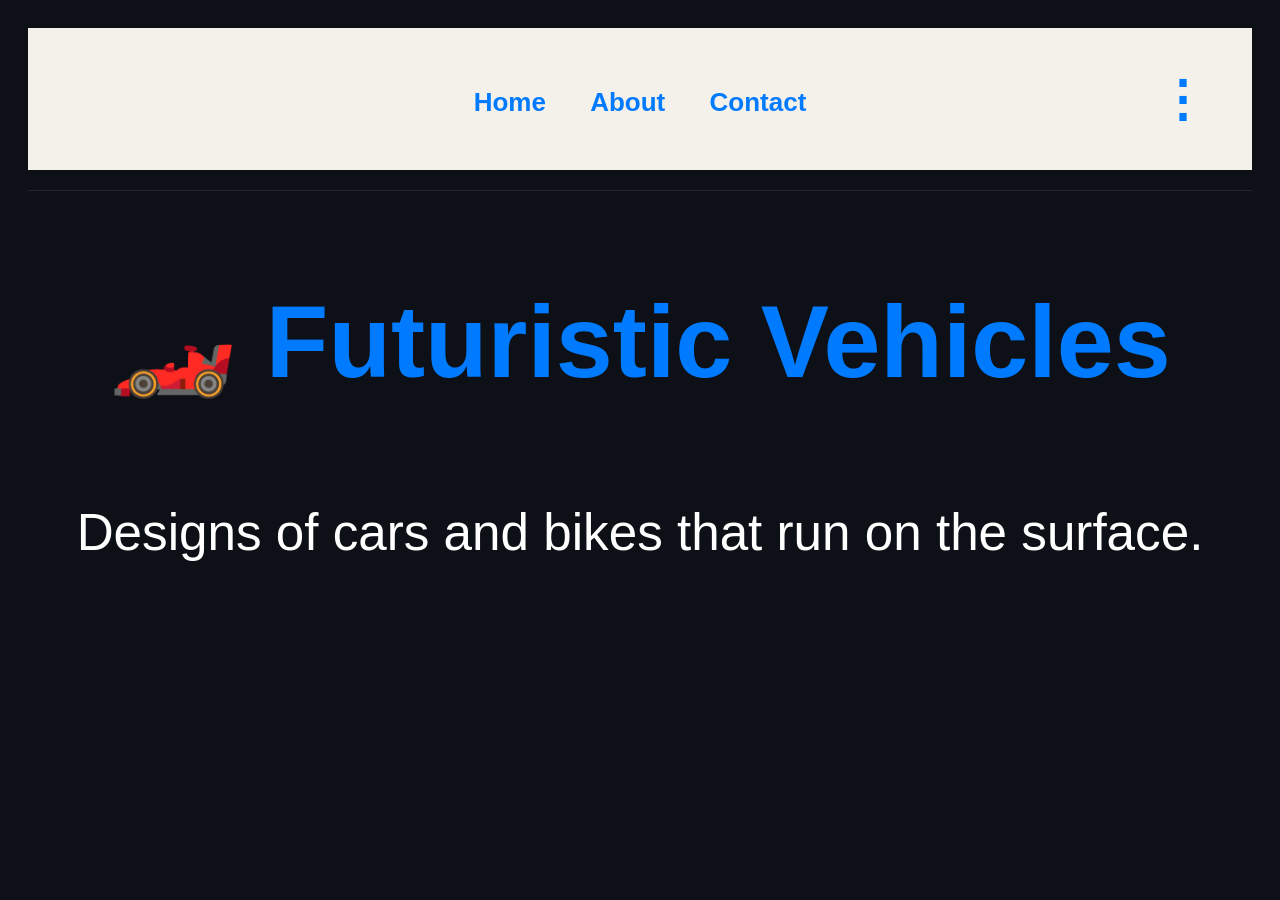
<file: vehicles.html>
<!DOCTYPE html>
<html>
<head>
    <title>Futuristic Vehicles</title>
    <link rel="stylesheet" href="style.css">
</head>
<body>

    <!-- FORCE MOBILE BROWSER DISPLAY SCHEMA -->
<meta name="viewport" content="width=device-width, initial-scale=1.0, maximum-scale=5.0">

<div style="background-color: #f4f0ea; padding: 30px 0; text-align: center; margin-bottom: 20px; position: relative; width: 100%; display: block;">
    <style>
        /* MAIN NAV LINKS (HOME, ABOUT, CONTACT) */
        .my-nav-link { 
            font-size: 26px !important; 
            margin: 0 15px !important; 
            text-decoration: none !important; 
            font-weight: bold !important; 
            font-family: sans-serif !important; 
            color: #007bff !important; 
            display: inline-block !important; 
            vertical-align: middle !important;
        }
        
        /* CORNER DROPDOWN POSITIONING */
        .dropdown { 
            position: absolute !important; 
            right: 20px !important; 
            top: 50% !important;
            transform: translateY(-50%) !important;
            display: inline-block !important;
            z-index: 999999 !important;
        }
        
        /* GIANT THREE DOTS BUTTON */
        .dropbtn { 
            font-size: 50px !important; 
            font-weight: 900 !important;
            background: none !important; 
            border: none !important; 
            color: #007bff !important; 
            cursor: pointer !important; 
            padding: 15px 25px !important; 
            line-height: 1 !important;
            display: block !important;
        }
        
        /* GIANT MOBILE POPUP WINDOW */
        .dropdown-content { 
            display: none; 
            position: absolute !important; 
            right: 0 !important; 
            background-color: #ffffff !important; 
            width: 80vw !important; 
            max-width: 340px !important;
            box-shadow: 0px 15px 35px rgba(0,0,0,0.5) !important; 
            border-radius: 16px !important; 
            text-align: left !important; 
            margin-top: 15px !important; 
            padding: 12px 0 !important;
            border: 2px solid #dddddd !important;
        }
        
        /* HUGE TAPPABLE LINKS INSIDE POPUP */
        .dropdown-content a { 
            color: #222222 !important; 
            padding: 26px 28px !important; 
            text-decoration: none !important; 
            display: block !important; 
            font-family: sans-serif !important; 
            font-weight: bold !important; 
            font-size: 30px !important; 
            border-bottom: 2px solid #eeeeee !important;
        }
        .dropdown-content a:last-child { border-bottom: none !important; }
        .dropdown-content a:active { background-color: #f4f0ea !important; color: #007bff !important; }
        
        /* ACTION TO OPEN DROPDOWN */
        .dropdown:hover .dropdown-content, .dropdown:focus-within .dropdown-content { 
            display: block !important; 
        }
    </style>
    
    <a href="index.html" class="my-nav-link">Home</a>
    <a href="about.html" class="my-nav-link">About</a>
    <a href="contact.html" class="my-nav-link">Contact</a>

    <div class="dropdown">
        <button class="dropbtn">&#8942;</button>
        <div class="dropdown-content">
            <a href="aerospace.html">🚀 Aerospace</a>
            <a href="robotics.html">🤖 Robotics</a>
            <a href="vehicles.html">🏎️ Vehicles</a>
            <a href="aquatech.html">🌊 Aquatech</a>
        </div>
    </div>
</div>
    <hr>
    <h1 style="color: #007bff; font-family: sans-serif; text-align: center;">🏎️ Futuristic Vehicles</h1>
    <p style="color: white; font-family: sans-serif; text-align: center;">Designs of cars and bikes that run on the surface.</p>

    <!-- PASTE YOUR CAR/BIKE IMAGES HERE -->

</body>
</html>
</file>
<file: style.css>
/* This applies to the whole website background and text */
body {
    background-color: #0d1117; /* Dark futuristic background */
    color: #c9d1d9; /* Light text color */
    font-family: 'Segoe UI', Tahoma, Geneva, Verdana, sans-serif;
    padding: 20px;
    line-height: 1.6;
}

/* This styles your headers */
h1, h2 {
    color: #58a6ff; /* Neon tech blue */
}

/* This styles your navigation links */
a {
    color: #58a6ff;
    text-decoration: none;
    font-weight: bold;
}

/* This makes links glow slightly when you hover over them */
a:hover {
    color: #1f6feb;
    text-decoration: underline;
}

/* This changes the active page text color */
b {
    color: #ff7b72; /* Subtle coral accent for the current page */
}

/* This styles the dividing line */
hr {
    border: 0;
    height: 1px;
    background: #21262d;
    margin: 20px 0;
  }
body {
    font-size: max(16px, 4vw);
}
nav {
    text-align: center;
    margin: 20px 0;
}

nav a {
    font-size: max(18px, 4.5vw);
    margin: 0 15px;
    text-decoration: none;
    display: inline-block;
}
nav a {
    font-family: 'Cinzel Decorative', serif;
    font-weight: bold;
    text-transform: uppercase;
}
nav a {
    font-family: 'Arial Black', sans-serif;
    font-weight: 900;
    color: #ffffff;
    text-shadow: 
        0 1px 0 #ccc,
        0 2px 0 #c5c5c5,
        0 3px 0 #bbb,
        0 4px 0 #b5b5b5,
        0 5px 0 #aaa,
        0 6px 1px rgba(0,0,0,.1),
        0 0 5px rgba(0,0,0,.1),
        0 1px 3px rgba(0,0,0,.3),
        0 3px 5px rgba(0,0,0,.2),
        0 5px 10px rgba(0,0,0,.25);
    transition: 0.2s ease;
}

/* Makes it press down like a real 3D button when you tap it! */
nav a:active {
    text-shadow: 0 1px 0 #ccc;
    transform: translateY(4px);
    }
</file>
